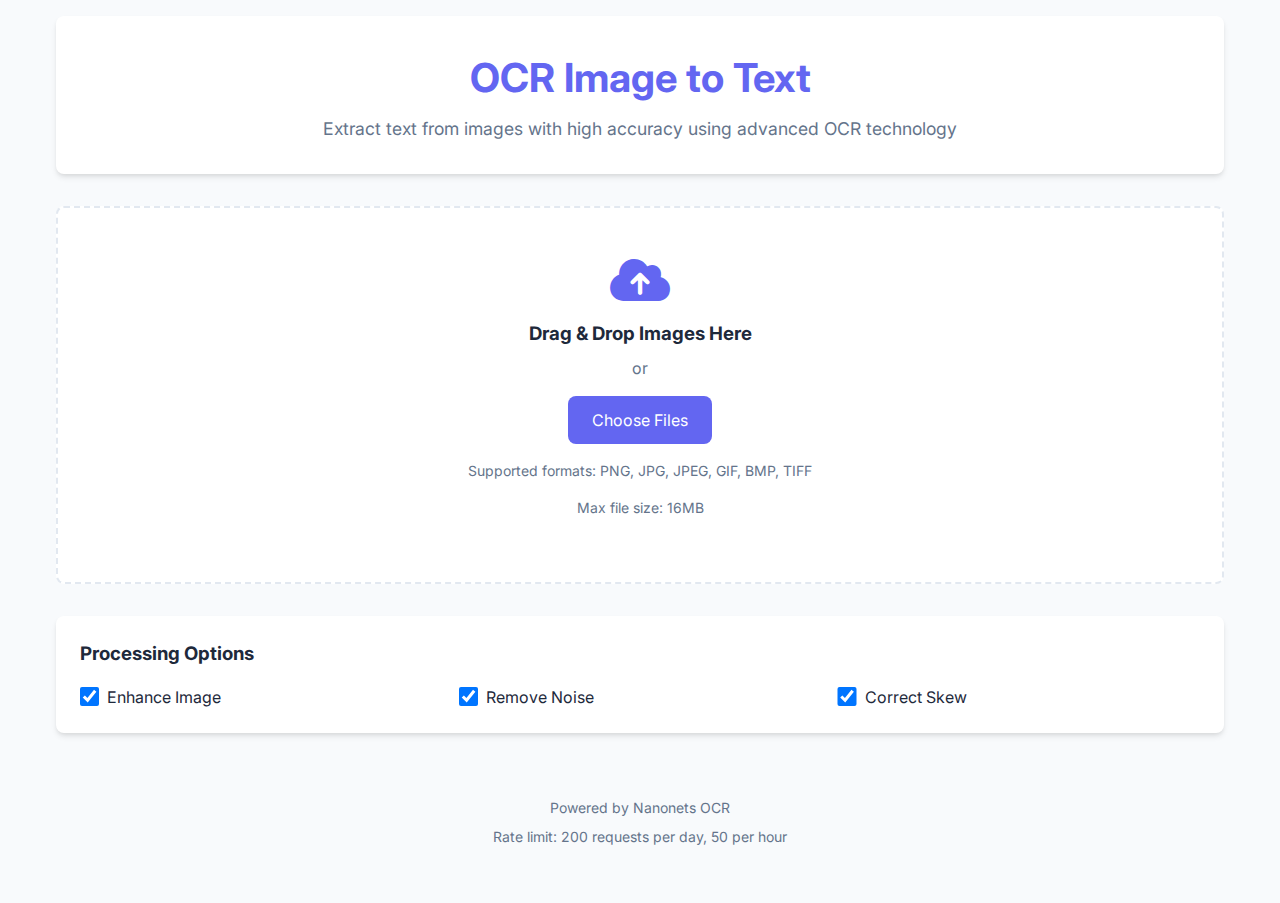
<file: static/index.html>
<!DOCTYPE html>
<html lang="en">
<head>
    <meta charset="UTF-8">
    <meta name="viewport" content="width=device-width, initial-scale=1.0">
    <title>OCR Image to Text</title>
    <link rel="stylesheet" href="styles.css">
    <link rel="stylesheet" href="https://cdnjs.cloudflare.com/ajax/libs/font-awesome/6.0.0/css/all.min.css">
</head>
<body>
    <div class="app-container">
        <header class="header">
            <h1>OCR Image to Text</h1>
            <p>Extract text from images with high accuracy using advanced OCR technology</p>
        </header>

        <main class="main-content">
            <div class="upload-section">
                <div class="upload-container" id="dropZone">
                    <i class="fas fa-cloud-upload-alt"></i>
                    <h3>Drag & Drop Images Here</h3>
                    <p>or</p>
                    <label for="fileInput" class="upload-button">Choose Files</label>
                    <input type="file" id="fileInput" multiple accept="image/*" hidden>
                    <p class="file-info">Supported formats: PNG, JPG, JPEG, GIF, BMP, TIFF</p>
                    <p class="file-info">Max file size: 16MB</p>
                </div>
            </div>

            <div class="settings-panel">
                <h3>Processing Options</h3>
                <div class="settings-grid">
                    <label class="setting-item">
                        <input type="checkbox" id="enhanceImage" checked>
                        <span>Enhance Image</span>
                    </label>
                    <label class="setting-item">
                        <input type="checkbox" id="denoiseImage" checked>
                        <span>Remove Noise</span>
                    </label>
                    <label class="setting-item">
                        <input type="checkbox" id="correctSkew" checked>
                        <span>Correct Skew</span>
                    </label>
                </div>
            </div>

            <div class="results-section" id="resultsSection" style="display: none;">
                <div class="results-header">
                    <h3>Extracted Text</h3>
                    <div class="results-actions">
                        <button class="action-button" id="copyAllBtn">
                            <i class="fas fa-copy"></i> Copy All
                        </button>
                        <button class="action-button" id="downloadBtn">
                            <i class="fas fa-download"></i> Download
                        </button>
                    </div>
                </div>
                <div class="results-container" id="resultsContainer"></div>
            </div>

            <div class="progress-section" id="progressSection" style="display: none;">
                <div class="progress-bar">
                    <div class="progress-fill" id="progressFill"></div>
                </div>
                <p class="progress-text" id="progressText">Processing...</p>
            </div>

            <div class="error-section" id="errorSection" style="display: none;">
                <div class="error-message">
                    <i class="fas fa-exclamation-circle"></i>
                    <p id="errorText"></p>
                </div>
            </div>
        </main>

        <footer class="footer">
            <p>Powered by Nanonets OCR</p>
            <p>Rate limit: 200 requests per day, 50 per hour</p>
        </footer>
    </div>

    <script src="script.js"></script>
</body>
</html>
</file>
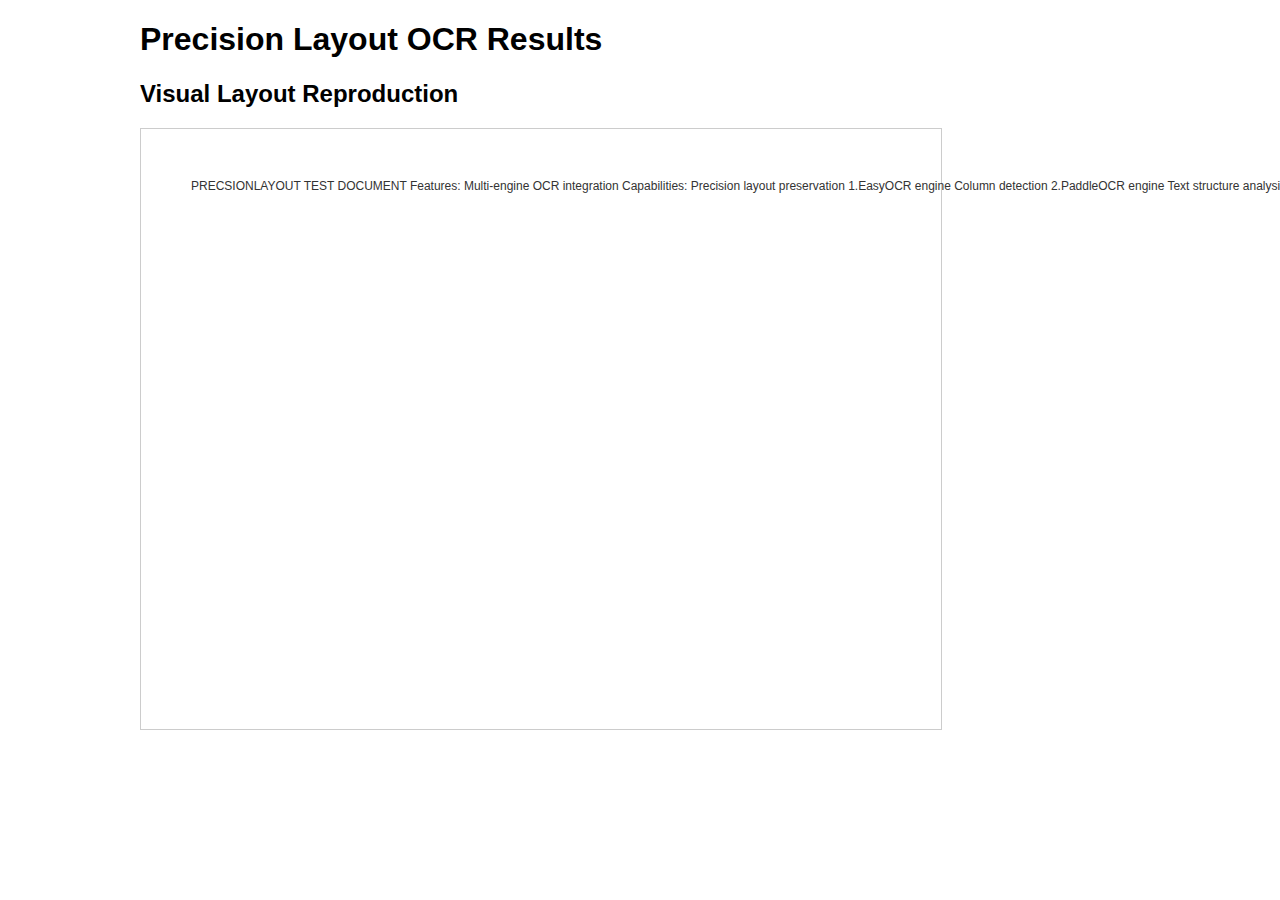
<file: precision_layout_output.html>
<!DOCTYPE html>
<html>
<head>
    <title>Precision Layout Test Results</title>
    <style>
        body { font-family: Arial, sans-serif; margin: 20px; }
        .container { max-width: 1000px; margin: 0 auto; }
    </style>
</head>
<body>
    <div class="container">
        <h1>Precision Layout OCR Results</h1>
        <h2>Visual Layout Reproduction</h2>
        
        <div style="position: relative; width: 800px; height: 600px; border: 1px solid #ccc; margin: 20px 0;">
        <span style="
                position: absolute;
                left: 50px;
                top: 50px;
                font-size: 12px;
                font-weight: normal;
                font-style: normal;
                white-space: nowrap;
                color: #333;
            ">PRECSIONLAYOUT TEST DOCUMENT Features: Multi-engine OCR integration Capabilities:  Precision layout preservation 1.EasyOCR engine Column detection 2.PaddleOCR engine Text structure analysis 3.Tesseract fallback Format conversion 4. HTML output 5. Markdown conversion Performance Metrics Processing Speed: 2-12 seconds per image Accuracy Rate: 95-98%with PaddleOCR Layout Preservation: Ultra-precise positioning Export Formats: TXT, HTML, MD, JSON</span>
</div>
    </div>
</body>
</html>
</file>
<file: static/styles.css>
@import url('https://fonts.googleapis.com/css2?family=Inter:wght@300;400;500;600;700&family=JetBrains+Mono:wght@400;500&display=swap');

/* Base Styles */
:root {
    --primary: #6366f1;
    --primary-dark: #4f46e5;
    --secondary: #06b6d4;
    --success: #10b981;
    --warning: #f59e0b;
    --error: #ef4444;
    --background: #f8fafc;
    --surface: #ffffff;
    --text: #1e293b;
    --text-light: #64748b;
    --border: #e2e8f0;
    --shadow: 0 4px 6px -1px rgba(0, 0, 0, 0.1), 0 2px 4px -1px rgba(0, 0, 0, 0.06);
    --radius: 8px;
    --spacing: 1rem;
}

* {
    margin: 0;
    padding: 0;
    box-sizing: border-box;
}

body {
    font-family: 'Inter', -apple-system, BlinkMacSystemFont, 'Segoe UI', Roboto, sans-serif;
    background: var(--background);
    color: var(--text);
    line-height: 1.5;
}

/* Layout */
.app-container {
    max-width: 1200px;
    margin: 0 auto;
    padding: var(--spacing);
}

/* Header */
.header {
    text-align: center;
    margin-bottom: 2rem;
    padding: 2rem;
    background: var(--surface);
    border-radius: var(--radius);
    box-shadow: var(--shadow);
}

.header h1 {
    color: var(--primary);
    font-size: 2.5rem;
    margin-bottom: 0.5rem;
}

.header p {
    color: var(--text-light);
    font-size: 1.1rem;
}

/* Upload Section */
.upload-section {
    margin-bottom: 2rem;
}

.upload-container {
    background: var(--surface);
    border: 2px dashed var(--border);
    border-radius: var(--radius);
    padding: 3rem 2rem;
    text-align: center;
    transition: all 0.3s ease;
}

.upload-container.drag-over {
    border-color: var(--primary);
    background: rgba(99, 102, 241, 0.05);
}

.upload-container i {
    font-size: 3rem;
    color: var(--primary);
    margin-bottom: 1rem;
}

.upload-container h3 {
    margin-bottom: 0.5rem;
    color: var(--text);
}

.upload-container p {
    color: var(--text-light);
    margin-bottom: 1rem;
}

.upload-button {
    display: inline-block;
    background: var(--primary);
    color: white;
    padding: 0.75rem 1.5rem;
    border-radius: var(--radius);
    cursor: pointer;
    transition: background 0.3s ease;
}

.upload-button:hover {
    background: var(--primary-dark);
}

.file-info {
    font-size: 0.875rem;
    color: var(--text-light);
    margin-top: 1rem;
}

/* Settings Panel */
.settings-panel {
    background: var(--surface);
    border-radius: var(--radius);
    padding: 1.5rem;
    margin-bottom: 2rem;
    box-shadow: var(--shadow);
}

.settings-panel h3 {
    margin-bottom: 1rem;
    color: var(--text);
}

.settings-grid {
    display: grid;
    grid-template-columns: repeat(auto-fit, minmax(200px, 1fr));
    gap: 1rem;
}

.setting-item {
    display: flex;
    align-items: center;
    gap: 0.5rem;
    cursor: pointer;
}

.setting-item input[type="checkbox"] {
    width: 1.2rem;
    height: 1.2rem;
    cursor: pointer;
}

/* Results Section */
.results-section {
    background: var(--surface);
    border-radius: var(--radius);
    padding: 1.5rem;
    margin-bottom: 2rem;
    box-shadow: var(--shadow);
}

.results-header {
    display: flex;
    justify-content: space-between;
    align-items: center;
    margin-bottom: 1rem;
}

.results-header h3 {
    color: var(--text);
}

.results-actions {
    display: flex;
    gap: 0.5rem;
}

.action-button {
    background: var(--primary);
    color: white;
    border: none;
    padding: 0.5rem 1rem;
    border-radius: var(--radius);
    cursor: pointer;
    display: flex;
    align-items: center;
    gap: 0.5rem;
    transition: background 0.3s ease;
}

.action-button:hover {
    background: var(--primary-dark);
}

.result-item {
    border: 1px solid var(--border);
    border-radius: var(--radius);
    margin-bottom: 1rem;
    overflow: hidden;
}

.result-header {
    background: var(--background);
    padding: 1rem;
    display: flex;
    justify-content: space-between;
    align-items: center;
}

.result-header h4 {
    color: var(--text);
    font-size: 1rem;
}

.copy-btn {
    background: none;
    border: none;
    color: var(--primary);
    cursor: pointer;
    padding: 0.25rem;
    transition: color 0.3s ease;
}

.copy-btn:hover {
    color: var(--primary-dark);
}

.result-content {
    padding: 1rem;
}

.result-content pre {
    background: var(--background);
    padding: 1rem;
    border-radius: var(--radius);
    overflow-x: auto;
    font-family: 'JetBrains Mono', monospace;
    font-size: 0.875rem;
    margin-bottom: 1rem;
}

.metadata {
    font-size: 0.875rem;
    color: var(--text-light);
    margin-top: 1rem;
    padding-top: 1rem;
    border-top: 1px solid var(--border);
}

.metadata p {
    margin-bottom: 0.25rem;
}

/* Progress Section */
.progress-section {
    margin-bottom: 2rem;
}

.progress-bar {
    background: var(--border);
    border-radius: var(--radius);
    height: 0.5rem;
    overflow: hidden;
    margin-bottom: 0.5rem;
}

.progress-fill {
    background: var(--primary);
    height: 100%;
    width: 0;
    transition: width 0.3s ease;
}

.progress-text {
    text-align: center;
    color: var(--text-light);
    font-size: 0.875rem;
}

/* Error Section */
.error-section {
    margin-bottom: 2rem;
}

.error-message {
    background: #fee2e2;
    color: var(--error);
    padding: 1rem;
    border-radius: var(--radius);
    display: flex;
    align-items: center;
    gap: 0.5rem;
}

.error-message i {
    font-size: 1.25rem;
}

/* Footer */
.footer {
    text-align: center;
    padding: 2rem;
    color: var(--text-light);
    font-size: 0.875rem;
}

.footer p {
    margin-bottom: 0.5rem;
}

/* Responsive Design */
@media (max-width: 768px) {
    .app-container {
        padding: 0.5rem;
    }

    .header {
        padding: 1.5rem;
    }

    .header h1 {
        font-size: 2rem;
    }

    .upload-container {
        padding: 2rem 1rem;
    }

    .settings-grid {
        grid-template-columns: 1fr;
    }

    .results-header {
        flex-direction: column;
        gap: 1rem;
        align-items: flex-start;
    }

    .results-actions {
        width: 100%;
        justify-content: flex-end;
    }
}

/* Animations */
@keyframes fadeIn {
    from {
        opacity: 0;
        transform: translateY(10px);
    }
    to {
        opacity: 1;
        transform: translateY(0);
    }
}

.result-item {
    animation: fadeIn 0.3s ease;
}
</file>
